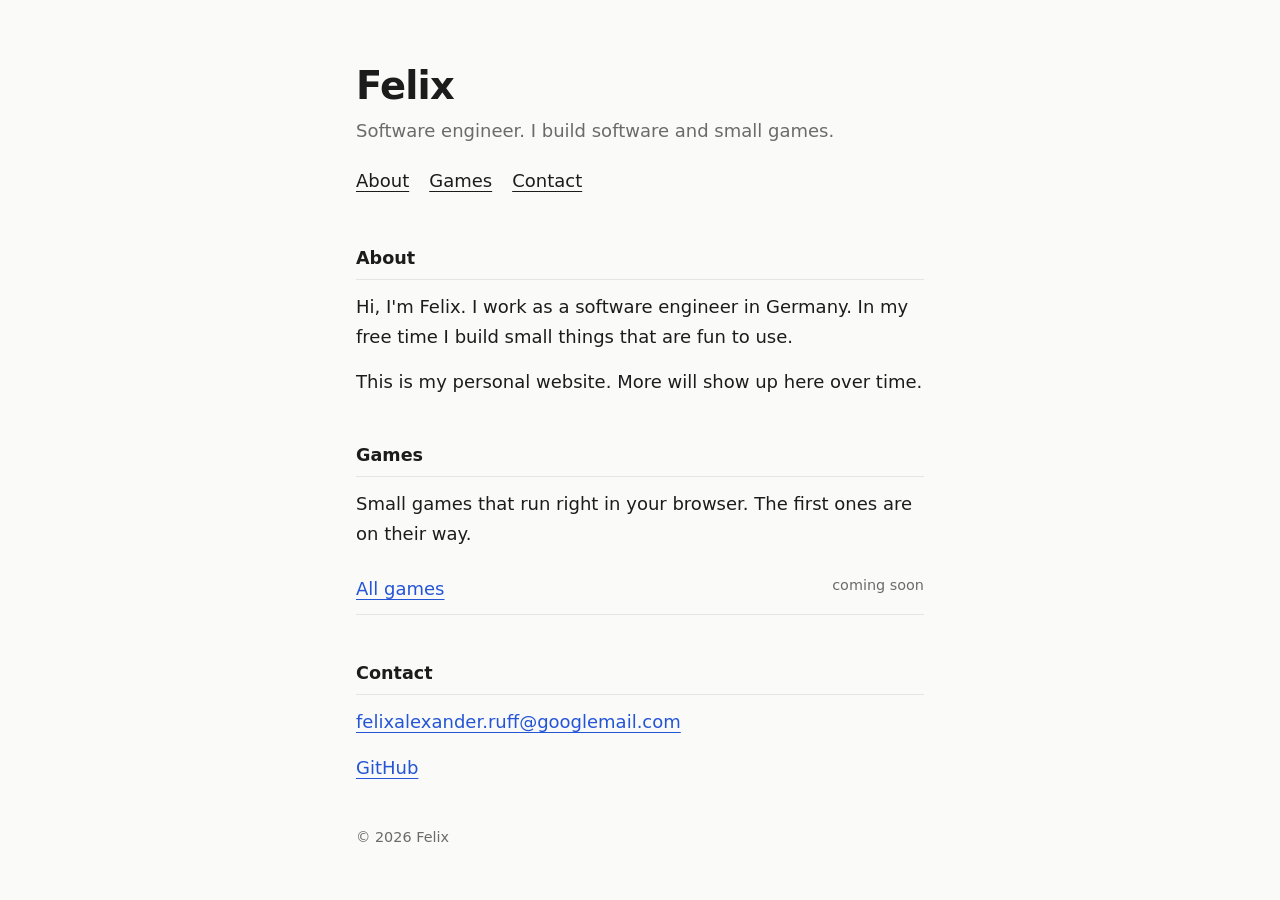
<file: index.html>
<!doctype html>
<html lang="en">
<head>
  <meta charset="utf-8">
  <meta name="viewport" content="width=device-width, initial-scale=1">
  <title>Felix</title>
  <meta name="description" content="Felix's personal website: about me, small browser games and contact.">
  <link rel="stylesheet" href="css/style.css">
</head>
<body>
  <div class="page">
    <header>
      <h1>Felix</h1>
      <p class="tagline">Software engineer. I build software and small games.</p>
      <nav aria-label="Main">
        <a href="#about">About</a>
        <a href="#games">Games</a>
        <a href="#contact">Contact</a>
      </nav>
    </header>

    <main>
      <section id="about">
        <h2>About</h2>
        <p>Hi, I'm Felix. I work as a software engineer in Germany. In my free time I build small things that are fun to use.</p>
        <p>This is my personal website. More will show up here over time.</p>
      </section>

      <section id="games">
        <h2>Games</h2>
        <p>Small games that run right in your browser. The first ones are on their way.</p>
        <ul class="list">
          <li><a href="games/">All games</a><span class="meta">coming soon</span></li>
        </ul>
      </section>

      <section id="contact">
        <h2>Contact</h2>
        <p><a href="mailto:felixalexander.ruff@googlemail.com">felixalexander.ruff@googlemail.com</a></p>
        <p><a href="https://github.com/gratis-katze">GitHub</a></p>
      </section>
    </main>

    <footer>&copy; <span id="year">2026</span> Felix</footer>
  </div>
  <script src="js/main.js"></script>
</body>
</html>
</file>
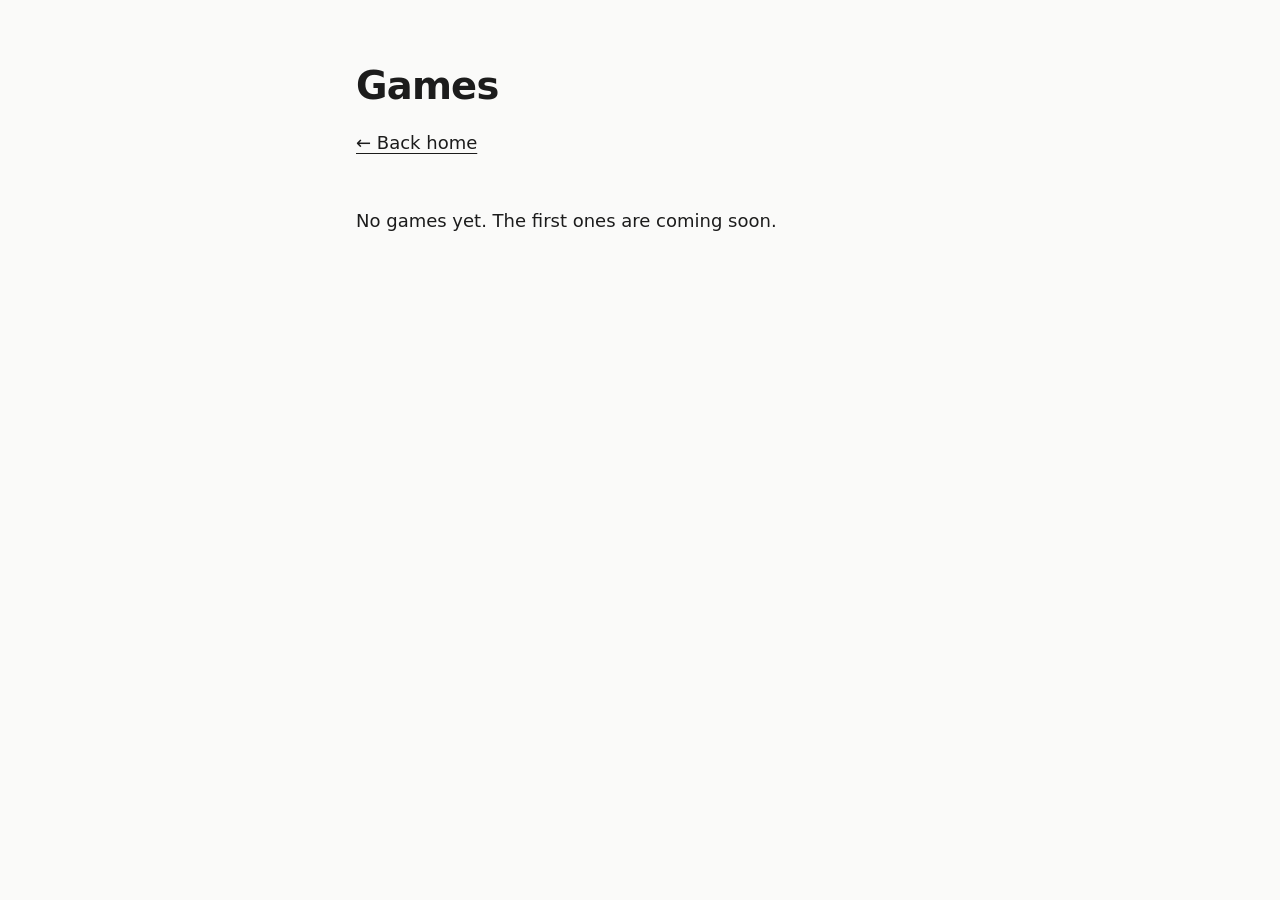
<file: games/index.html>
<!doctype html>
<html lang="en">
<head>
  <meta charset="utf-8">
  <meta name="viewport" content="width=device-width, initial-scale=1">
  <title>Games – Felix</title>
  <link rel="stylesheet" href="../css/style.css">
</head>
<body>
  <div class="page">
    <header>
      <h1>Games</h1>
      <nav aria-label="Main"><a href="../">&larr; Back home</a></nav>
    </header>
    <main>
      <p>No games yet. The first ones are coming soon.</p>
    </main>
  </div>
</body>
</html>
</file>
<file: css/style.css>
:root {
  --bg: #fafaf9;
  --text: #1c1c1c;
  --muted: #6b6b6b;
  --line: #e4e4e0;
  --accent: #2455d6;
  color-scheme: light dark;
}

@media (prefers-color-scheme: dark) {
  :root {
    --bg: #131313;
    --text: #ececec;
    --muted: #9a9a9a;
    --line: #2b2b2b;
    --accent: #7ea2ff;
  }
}

* { box-sizing: border-box; }

body {
  margin: 0;
  background: var(--bg);
  color: var(--text);
  font-family: system-ui, -apple-system, "Segoe UI", Roboto, sans-serif;
  font-size: 18px;
  line-height: 1.65;
}

.page {
  max-width: 38rem;
  margin: 0 auto;
  padding: 4rem 1.25rem 3rem;
}

a { color: var(--accent); text-underline-offset: .2em; }
a:hover { text-decoration-thickness: 2px; }
:focus-visible { outline: 2px solid var(--accent); outline-offset: 3px; border-radius: 2px; }

header { margin-bottom: 3rem; }
h1 { font-size: 2.4rem; line-height: 1.15; margin: 0 0 .5rem; letter-spacing: -.02em; }
.tagline { margin: 0; color: var(--muted); }

nav { margin-top: 1.25rem; display: flex; gap: 1.25rem; flex-wrap: wrap; }
nav a { color: var(--text); }

section { margin-bottom: 2.75rem; }
h2 { font-size: 1.1rem; margin: 0 0 .75rem; padding-bottom: .4rem; border-bottom: 1px solid var(--line); }
p { margin: 0 0 1rem; }

ul.list { list-style: none; padding: 0; margin: 0; }
ul.list li { padding: .6rem 0; border-bottom: 1px solid var(--line); display: flex; justify-content: space-between; gap: 1rem; }
ul.list .meta { color: var(--muted); font-size: .9rem; white-space: nowrap; }

footer { color: var(--muted); font-size: .9rem; }

@media (max-width: 480px) {
  body { font-size: 17px; }
  h1 { font-size: 2rem; }
}
</file>
